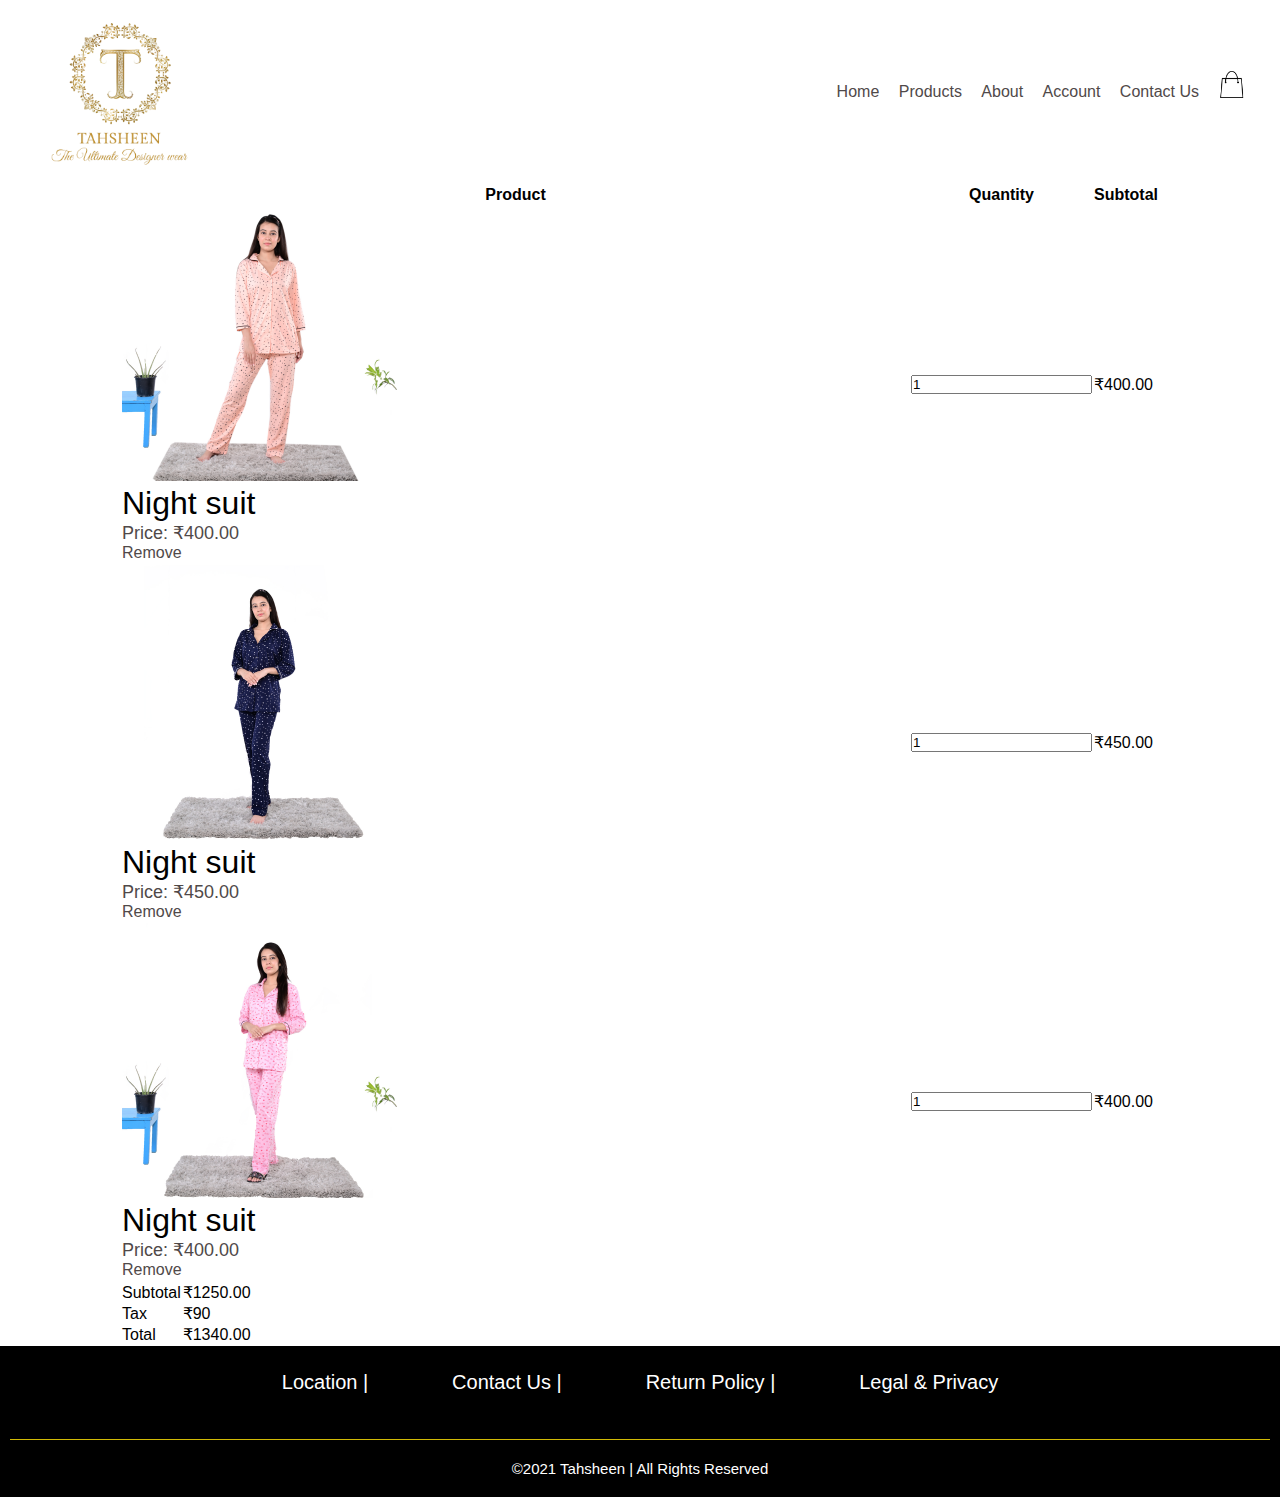
<file: cart.html>
<!DOCTYPE html>
<html lang="en">
  <head>
    <meta charset="UTF-8" />
    <meta http-equiv="X-UA-Compatible" content="IE=edge" />
    <meta name="viewport" content="width=device-width, initial-scale=1.0" />
    <link rel="stylesheet" href="index.css" />
    <link
      rel="stylesheet"
      href="https://cdnjs.cloudflare.com/ajax/libs/font-awesome/4.7.0/css/font-awesome.min.css"
    />

    <title>Cart | Tahsheen</title>
  </head>
  <body>
    <div class="container">
      <div class="navbar">
        <div class="logo">
         <a href="index.html"> <img src="images/logo.png" alt="logo" /></a>
        </div>
        <nav>
          <ul id="menuitems">
            <li><a href="index.html">Home</a></li>
            <li><a href="products.html">Products</a></li>
            <li><a href="">About</a></li>
            <li><a href="">Account</a></li>
            <li><a href="">Contact Us</a></li>
          </ul>
        </nav>
        <a href="cart.html">
            <img
              src="images/cart.png" class="cart"
              alt="cart logo"
              width="36px"
              height="36px"
            /></a>
        <img
          src="images/menu-bar-png-3.png"
          class="menu-icon"
          height="26 px"
          onclick="menutoggle()"
        />
      </div>
    </div>

 <!-- ----cat itme details  -->

    <div class="small-container cart-page">
        <table>
            <tr>
                <th>Product</th>
                <th>Quantity</th>
                <th>Subtotal</th>
            </tr>
            <tr>
                <td>
                    <div class="cart-info">
                        <img src="images/prod4.jpg" width="35%" alt="">
                        <div>
                            <p>Night suit</p>
                            <small>Price: ₹400.00</small>
                            <br>
                            <a href="">Remove</a>
                        </div>
                    </div>


                </td>
                <td> <input type="number" value="1" > </td>
                <td>₹400.00</td>
            </tr>

            <tr>
                <td>
                    <div class="cart-info">
                        <img src="images/prod5.jpg" width="35%" alt="">
                        <div>
                            <p>Night suit</p>
                            <small>Price: ₹450.00</small>
                            <br>
                            <a href="">Remove</a>
                        </div>
                    </div>


                </td>
                <td> <input type="number" value="1" > </td>
                <td>₹450.00</td>
            </tr>

            <tr>
                <td>
                    <div class="cart-info">
                        <img src="images/prod6.jpg" width="35%" alt="">
                        <div>
                            <p>Night suit</p>
                            <small>Price: ₹400.00</small>
                            <br>
                            <a href="">Remove</a>
                        </div>
                    </div>


                </td>
                <td> <input type="number" value="1" > </td>
                <td>₹400.00</td>
            </tr>
        </table>

        <div class="total-price">
            <table>
                <tr>
                    <td>Subtotal</td>
                    <td>₹1250.00</td>
                </tr>
                <tr>
                    <td>Tax</td>
                    <td>₹90</td>
                </tr>
                <tr>
                    <td>Total</td>
                    <td>₹1340.00</td>
                </tr>
            </table>
        </div>

    </div>

    


    
    <!-- footer -->
    <div class="footer">
      <div class="container">
        <div class="row">
          <!-- <div class="footer-col-1">
             <h3>Legal & Privacy</h3>
           </div>

           <div class="footer-col-2">
             <h3>
               Contact Us
             </h3>
           </div> -->

          <div class="footer-col-3">
            <ul>
              <li><a href=""> Location |</a></li>
              <li><a href=""> Contact Us |</a></li>
              <li><a href=""> Return Policy |</a></li>
              <li><a href=""> Legal & Privacy </a></li>
            </ul>
          </div>
        </div>
        <hr />

        <p class="cp">&#169;2021 Tahsheen | All Rights Reserved</p>
      </div>
    </div>

    <script>
      var menuitems = document.getElementById("menuitems");

      menuitems.style.maxHeight = "0px";

      function menutoggle() {
        if (menuitems.style.maxHeight == "0px") {
          menuitems.style.maxHeight = "300px";
        } else {
          menuitems.style.maxHeight = "0px";
        }
      }
    </script>

  

   
  </body>
</html>
</file>
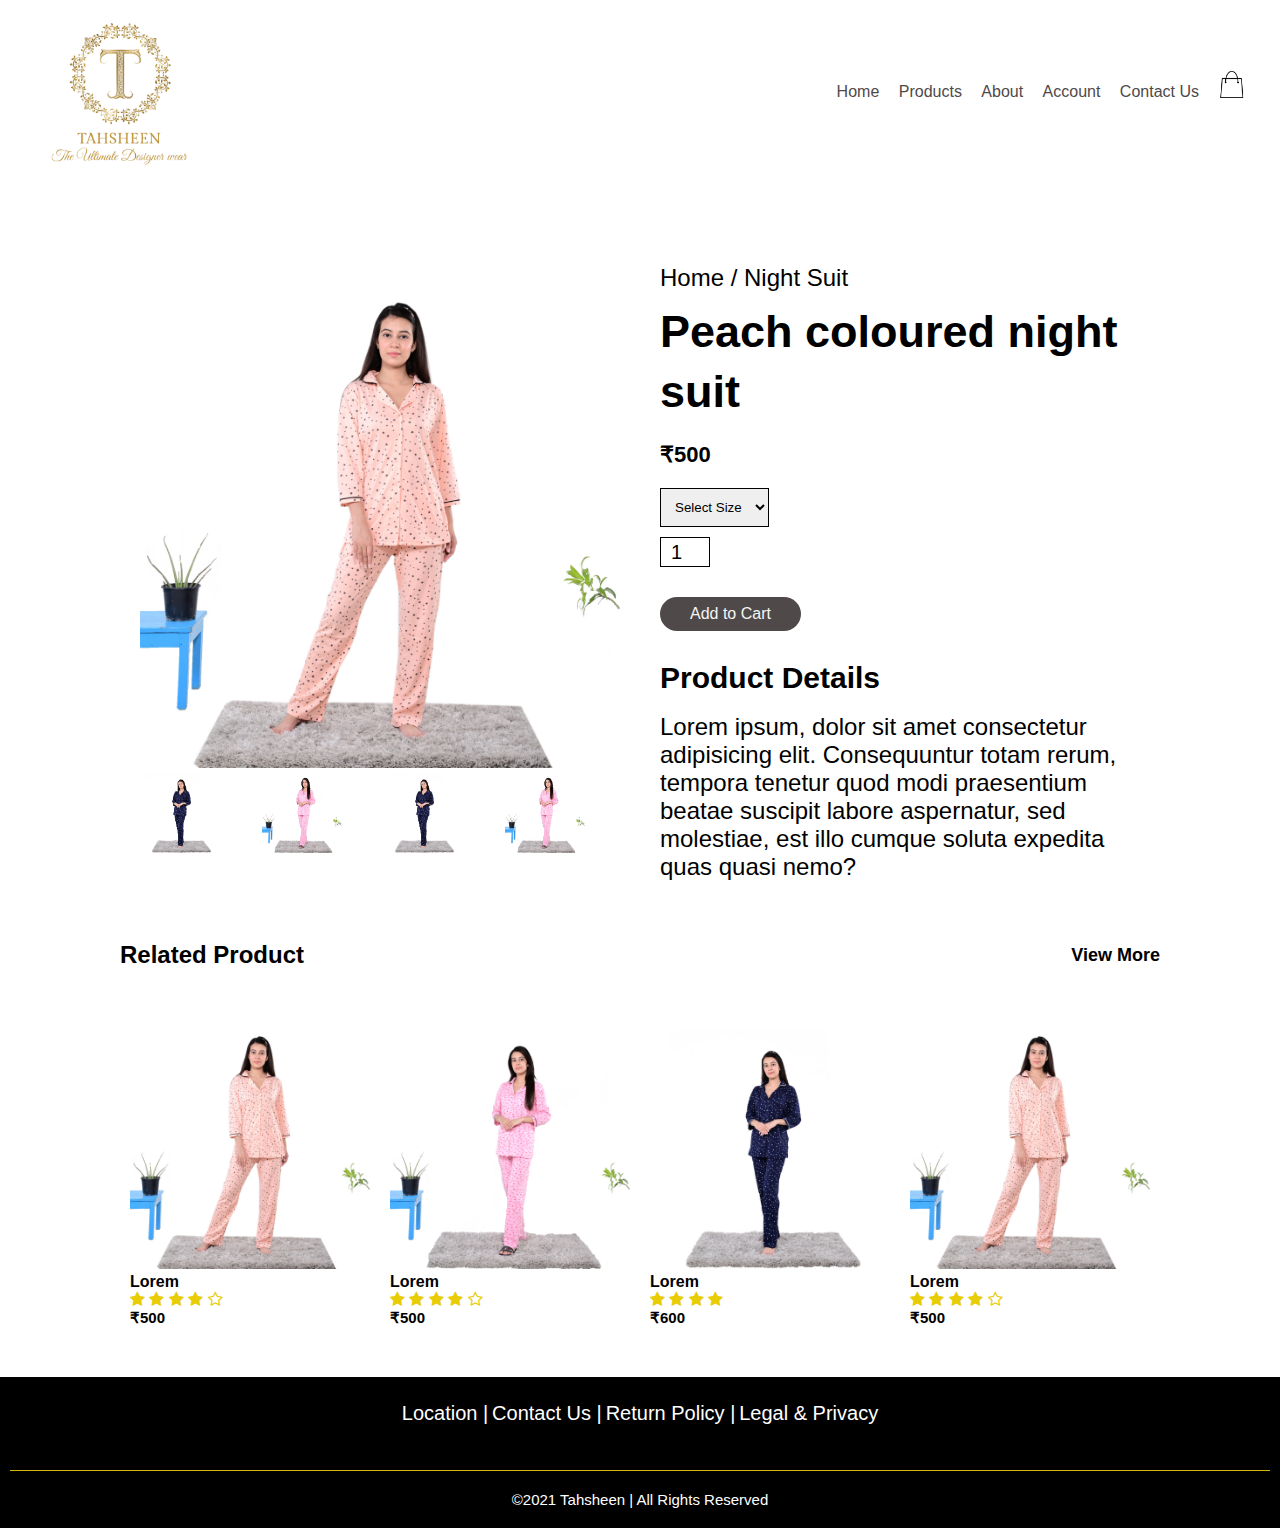
<file: product-detail.html>
<!DOCTYPE html>
<html lang="en">
  <head>
    <meta charset="UTF-8" />
    <meta http-equiv="X-UA-Compatible" content="IE=edge" />
    <meta name="viewport" content="width=device-width, initial-scale=1.0" />
    <link rel="stylesheet" href="products-detail.css" />
    <link
      rel="stylesheet"
      href="https://cdnjs.cloudflare.com/ajax/libs/font-awesome/4.7.0/css/font-awesome.min.css"
    />

    <title>Explore | Tahsheen</title>
  </head>
  <body>
    <div class="container">
      <div class="navbar">
        <div class="logo">
         <a href="index.html"> <img src="images/logo.png" alt="logo" /> </a>
        </div>
        <nav>
          <ul id="menuitems">
            <li><a href="index.html">Home</a></li>
            <li><a href="products.html">Products</a></li>
            <li><a href="">About</a></li>
            <li><a href="">Account</a></li>
            <li><a href="">Contact Us</a></li>
          </ul>
        </nav>
        <a href="cart.html">
          <img
            src="images/cart.png" class="cart"
            alt="cart logo"
            width="36px"
            height="36px"
          /></a>
        <img
          src="images/menu-bar-png-3.png"
          class="menu-icon"
          height="26 px"
          onclick="menutoggle()"
        />
      </div>
    </div>

    <!-- single product details -->

    <div class="small-container single-product">
      <div class="row">
        <div class="col-2">
          <img src="images/prod4.jpg" width="100%" id="productImg" />

          <div class="small-img-row">
            <div class="small-img-col">
              <img src="images/prod5.jpg" width="70%" class="small-img" />
            </div>

            <div class="small-img-col">
              <img src="images/prod6.jpg" width="70%" class="small-img" />
            </div>

            <div class="small-img-col">
              <img src="images/prod5.jpg" width="70%" class="small-img" />
            </div>

            <div class="small-img-col">
              <img src="images/prod6.jpg" width="70%" class="small-img" />
            </div>
          </div>
        </div>
        <div class="col-2">
          <p>Home / Night Suit</p>
          <h1>Peach coloured night suit</h1>
          <h4>₹500</h4>
          <select>
            <option>Select Size</option>
            <option>S</option>
            <option>M</option>
            <option>L</option>
            <option>XL</option>
          </select>
          <input type="number" value="1" /> <br />
          <a href="" class="btn">Add to Cart</a>
          <h3>Product Details</h3>
          <br />
          <p>
            Lorem ipsum, dolor sit amet consectetur adipisicing elit.
            Consequuntur totam rerum, tempora tenetur quod modi praesentium
            beatae suscipit labore aspernatur, sed molestiae, est illo cumque
            soluta expedita quas quasi nemo?
          </p>
        </div>
      </div>
    </div>

    <!-- title--------------------- -->
    <div class="small-container">
      <div class="row row-2">
        <h2>Related Product</h2>
        <p class="right" > View More</p>
      </div>
    </div>


    <div class="small-container">
      

      <div class="row">
        <div class="col-4">
          <img src="images/prod4.jpg" alt="" />
          <h4>Lorem</h4>
          <div class="rating">
            <i class="fa fa-star"></i>
            <i class="fa fa-star"></i>
            <i class="fa fa-star"></i>
            <i class="fa fa-star"></i>
            <i class="fa fa-star-o"></i>
          </div>
          <p>₹500</p>
        </div>

        <div class="col-4">
          <img src="images/prod6.jpg" alt="" />
          <h4>Lorem</h4>
          <div class="rating">
            <i class="fa fa-star"></i>
            <i class="fa fa-star"></i>
            <i class="fa fa-star"></i>
            <i class="fa fa-star"></i>
            <i class="fa fa-star-o"></i>
          </div>
          <p>₹500</p>
        </div>

        <div class="col-4">
          <img src="images/prod5.jpg" alt="" />
          <h4>Lorem</h4>
          <div class="rating">
            <i class="fa fa-star"></i>
            <i class="fa fa-star"></i>
            <i class="fa fa-star"></i>
            <i class="fa fa-star"></i>
            <!-- <i class="fa fa-star-o"></i> -->
          </div>
          <p>₹600</p>
        </div>
        <div class="col-4">
          <img src="images/prod4.jpg" alt="" />
          <h4>Lorem</h4>
          <div class="rating">
            <i class="fa fa-star"></i>
            <i class="fa fa-star"></i>
            <i class="fa fa-star"></i>
            <i class="fa fa-star"></i>
            <i class="fa fa-star-o"></i>
          </div>
          <p>₹500</p>
        </div>
      </div>
    </div>

    <!-- footer -->
    <div class="footer">
      <div class="container">
        <div class="row">
          <!-- <div class="footer-col-1">
             <h3>Legal & Privacy</h3>
           </div>

           <div class="footer-col-2">
             <h3>
               Contact Us
             </h3>
           </div> -->

          <div class="footer-col-3">
            <ul>
              <li><a href=""> Location |</a></li>
              <li><a href=""> Contact Us |</a></li>
              <li><a href=""> Return Policy |</a></li>
              <li><a href=""> Legal & Privacy </a></li>
            </ul>
          </div>
        </div>
        <hr />

        <p class="cp">&#169;2021 Tahsheen | All Rights Reserved</p>
      </div>
    </div>

    <script>
      var menuitems = document.getElementById("menuitems");

      menuitems.style.maxHeight = "0px";

      function menutoggle() {
        if (menuitems.style.maxHeight == "0px") {
          menuitems.style.maxHeight = "300px";
        } else {
          menuitems.style.maxHeight = "0px";
        }
      }
    </script>

    <!-- prodgallery -->

    <script>
      var productImg = document.getElementById("productImg");
      var SmallImg = document.getElementsByClassName("small-img");

      SmallImg[0].onclick = function () {
        productImg.src = SmallImg[0].src;
      };
      SmallImg[1].onclick = function () {
        productImg.src = SmallImg[1].src;
      };

      SmallImg[2].onclick = function () {
        productImg.src = SmallImg[2].src;
      };
      SmallImg[3].onclick = function () {
        productImg.src = SmallImg[3].src;
      };
    </script>
  </body>
</html>
</file>
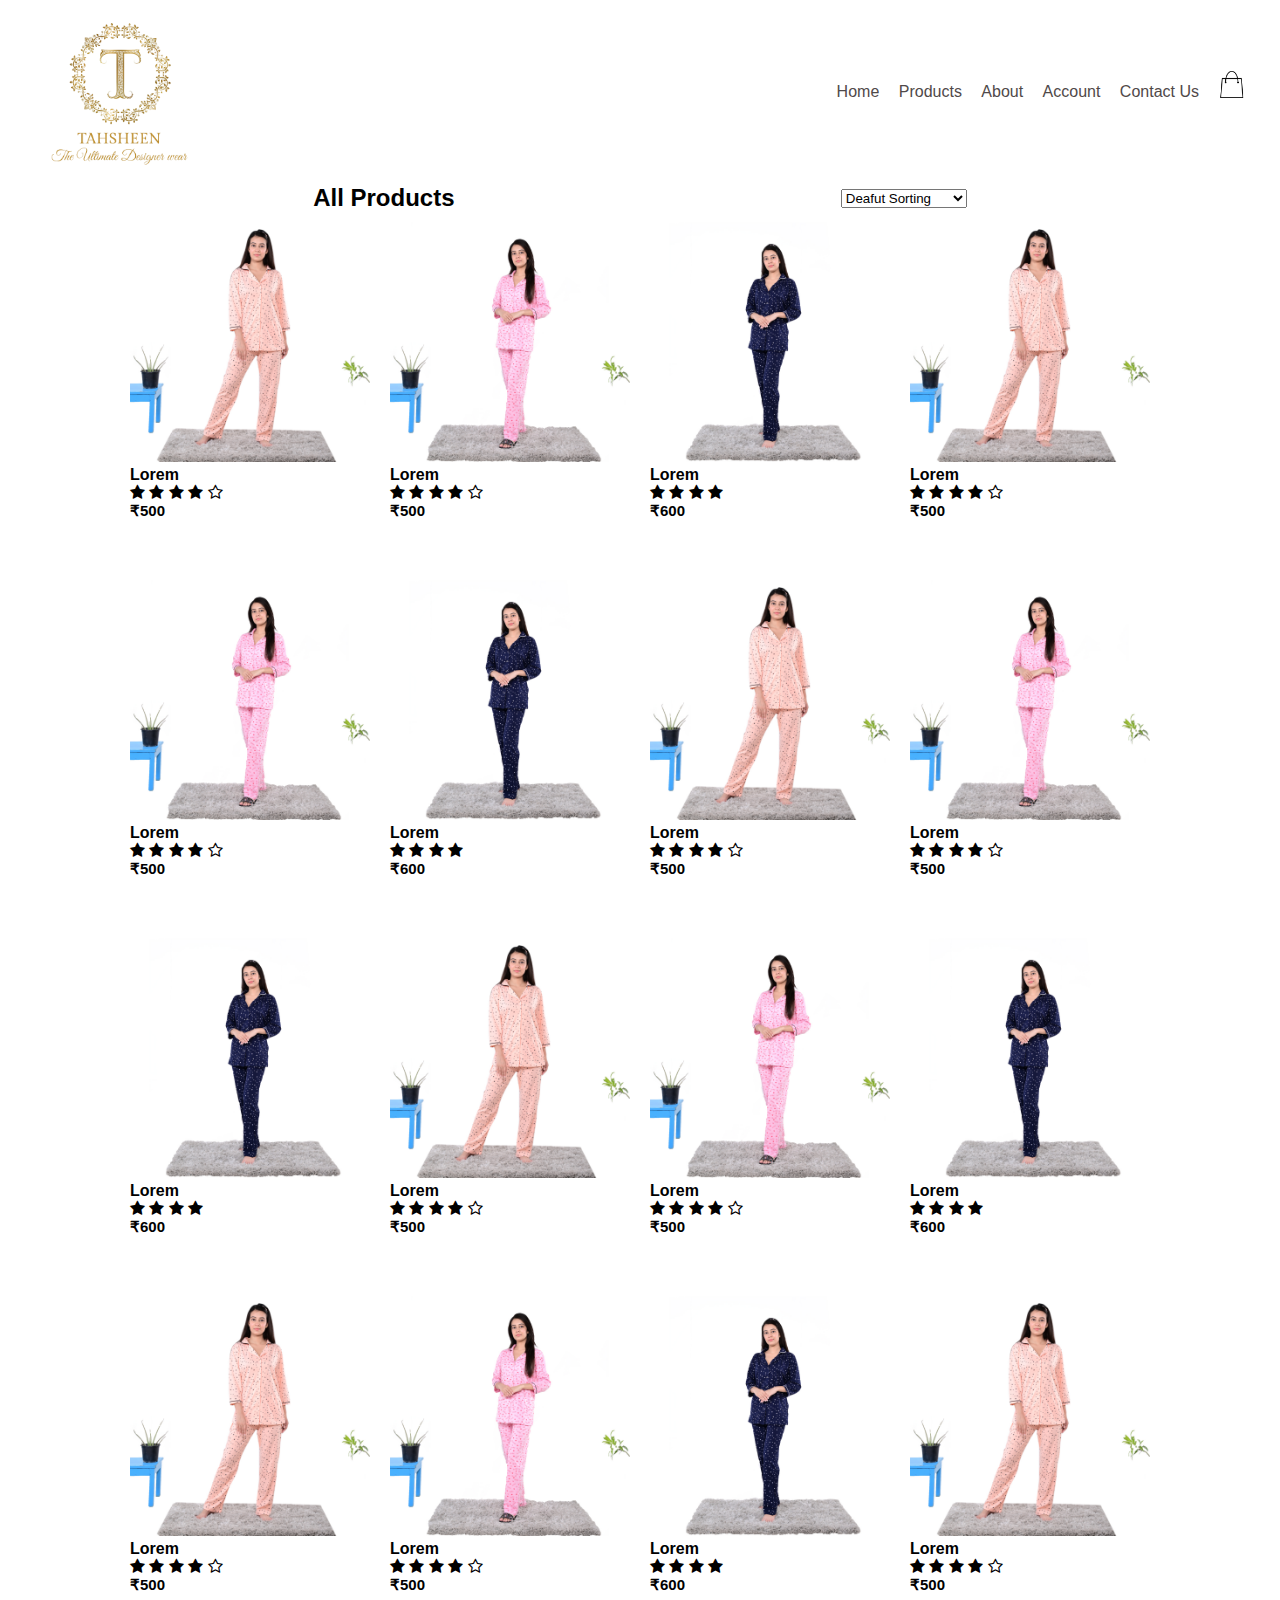
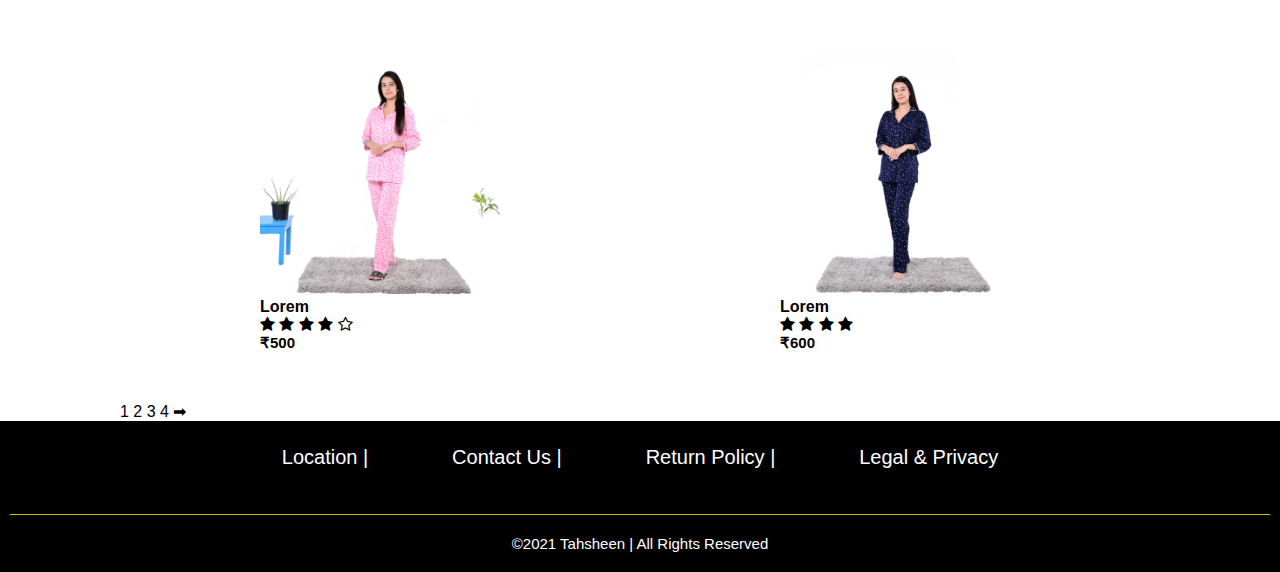
<file: products.html>
<!DOCTYPE html>
<html lang="en">
  <head>
    <meta charset="UTF-8" />
    <meta http-equiv="X-UA-Compatible" content="IE=edge" />
    <meta name="viewport" content="width=device-width, initial-scale=1.0" />
    <link rel="stylesheet" href="index.css" />
    <link
      rel="stylesheet"
      href="https://cdnjs.cloudflare.com/ajax/libs/font-awesome/4.7.0/css/font-awesome.min.css"
    />

    <title>Producys | Tahsheen</title>
  </head>
  <body>
    <div class="container">
      <div class="navbar">
        <div class="logo">
         <a href="index.html"> <img src="images/logo.png" alt="logo" /></a>
        </div>
        <nav>
          <ul id="menuitems">
            <li><a href="index.html">Home</a></li>
            <li><a href="products.html">Products</a></li>
            <li><a href="">About</a></li>
            <li><a href="">Account</a></li>
            <li><a href="">Contact Us</a></li>
          </ul>
        </nav>
        <a href="cart.html">
          <img
            src="images/cart.png" class="cart"
            alt="cart logo"
            width="36px"
            height="36px"
          /></a>
        <img
          src="images/menu-bar-png-3.png"
          class="menu-icon"
          height="26 px"
          onclick="menutoggle()"
        />
      </div>
    </div>

    <!-- featured products -->

    <div class="small-container">
      <div class="row row-2">
        <h2>All Products</h2>
        <select>
          <option>Deafut Sorting</option>
          <option>Sort by Price</option>
          <option>Sort by popularity</option>
          <option>Sort by rating</option>
        </select>
      </div>

      <div class="row">
        <div class="col-4">
          <img src="images/prod4.jpg" alt="" />
          <h4>Lorem</h4>
          <div class="rating">
            <i class="fa fa-star"></i>
            <i class="fa fa-star"></i>
            <i class="fa fa-star"></i>
            <i class="fa fa-star"></i>
            <i class="fa fa-star-o"></i>
          </div>
          <p>₹500</p>
        </div>

        <div class="col-4">
          <img src="images/prod6.jpg" alt="" />
          <h4>Lorem</h4>
          <div class="rating">
            <i class="fa fa-star"></i>
            <i class="fa fa-star"></i>
            <i class="fa fa-star"></i>
            <i class="fa fa-star"></i>
            <i class="fa fa-star-o"></i>
          </div>
          <p>₹500</p>
        </div>

        <div class="col-4">
          <img src="images/prod5.jpg" alt="" />
          <h4>Lorem</h4>
          <div class="rating">
            <i class="fa fa-star"></i>
            <i class="fa fa-star"></i>
            <i class="fa fa-star"></i>
            <i class="fa fa-star"></i>
            <!-- <i class="fa fa-star-o"></i> -->
          </div>
          <p>₹600</p>
        </div>
        <div class="col-4">
          <img src="images/prod4.jpg" alt="" />
          <h4>Lorem</h4>
          <div class="rating">
            <i class="fa fa-star"></i>
            <i class="fa fa-star"></i>
            <i class="fa fa-star"></i>
            <i class="fa fa-star"></i>
            <i class="fa fa-star-o"></i>
          </div>
          <p>₹500</p>
        </div>

        <div class="col-4">
          <img src="images/prod6.jpg" alt="" />
          <h4>Lorem</h4>
          <div class="rating">
            <i class="fa fa-star"></i>
            <i class="fa fa-star"></i>
            <i class="fa fa-star"></i>
            <i class="fa fa-star"></i>
            <i class="fa fa-star-o"></i>
          </div>
          <p>₹500</p>
        </div>

        <div class="col-4">
          <img src="images/prod5.jpg" alt="" />
          <h4>Lorem</h4>
          <div class="rating">
            <i class="fa fa-star"></i>
            <i class="fa fa-star"></i>
            <i class="fa fa-star"></i>
            <i class="fa fa-star"></i>
            <!-- <i class="fa fa-star-o"></i> -->
          </div>
          <p>₹600</p>
        </div>
        <div class="col-4">
          <img src="images/prod4.jpg" alt="" />
          <h4>Lorem</h4>
          <div class="rating">
            <i class="fa fa-star"></i>
            <i class="fa fa-star"></i>
            <i class="fa fa-star"></i>
            <i class="fa fa-star"></i>
            <i class="fa fa-star-o"></i>
          </div>
          <p>₹500</p>
        </div>

        <div class="col-4">
          <img src="images/prod6.jpg" alt="" />
          <h4>Lorem</h4>
          <div class="rating">
            <i class="fa fa-star"></i>
            <i class="fa fa-star"></i>
            <i class="fa fa-star"></i>
            <i class="fa fa-star"></i>
            <i class="fa fa-star-o"></i>
          </div>
          <p>₹500</p>
        </div>

        <div class="col-4">
          <img src="images/prod5.jpg" alt="" />
          <h4>Lorem</h4>
          <div class="rating">
            <i class="fa fa-star"></i>
            <i class="fa fa-star"></i>
            <i class="fa fa-star"></i>
            <i class="fa fa-star"></i>
            <!-- <i class="fa fa-star-o"></i> -->
          </div>
          <p>₹600</p>
        </div>
        <div class="col-4">
          <img src="images/prod4.jpg" alt="" />
          <h4>Lorem</h4>
          <div class="rating">
            <i class="fa fa-star"></i>
            <i class="fa fa-star"></i>
            <i class="fa fa-star"></i>
            <i class="fa fa-star"></i>
            <i class="fa fa-star-o"></i>
          </div>
          <p>₹500</p>
        </div>

        <div class="col-4">
          <img src="images/prod6.jpg" alt="" />
          <h4>Lorem</h4>
          <div class="rating">
            <i class="fa fa-star"></i>
            <i class="fa fa-star"></i>
            <i class="fa fa-star"></i>
            <i class="fa fa-star"></i>
            <i class="fa fa-star-o"></i>
          </div>
          <p>₹500</p>
        </div>

        <div class="col-4">
          <img src="images/prod5.jpg" alt="" />
          <h4>Lorem</h4>
          <div class="rating">
            <i class="fa fa-star"></i>
            <i class="fa fa-star"></i>
            <i class="fa fa-star"></i>
            <i class="fa fa-star"></i>
            <!-- <i class="fa fa-star-o"></i> -->
          </div>
          <p>₹600</p>
        </div>
        <div class="col-4">
          <img src="images/prod4.jpg" alt="" />
          <h4>Lorem</h4>
          <div class="rating">
            <i class="fa fa-star"></i>
            <i class="fa fa-star"></i>
            <i class="fa fa-star"></i>
            <i class="fa fa-star"></i>
            <i class="fa fa-star-o"></i>
          </div>
          <p>₹500</p>
        </div>

        <div class="col-4">
          <img src="images/prod6.jpg" alt="" />
          <h4>Lorem</h4>
          <div class="rating">
            <i class="fa fa-star"></i>
            <i class="fa fa-star"></i>
            <i class="fa fa-star"></i>
            <i class="fa fa-star"></i>
            <i class="fa fa-star-o"></i>
          </div>
          <p>₹500</p>
        </div>

        <div class="col-4">
          <img src="images/prod5.jpg" alt="" />
          <h4>Lorem</h4>
          <div class="rating">
            <i class="fa fa-star"></i>
            <i class="fa fa-star"></i>
            <i class="fa fa-star"></i>
            <i class="fa fa-star"></i>
            <!-- <i class="fa fa-star-o"></i> -->
          </div>
          <p>₹600</p>
        </div>
        <div class="col-4">
          <img src="images/prod4.jpg" alt="" />
          <h4>Lorem</h4>
          <div class="rating">
            <i class="fa fa-star"></i>
            <i class="fa fa-star"></i>
            <i class="fa fa-star"></i>
            <i class="fa fa-star"></i>
            <i class="fa fa-star-o"></i>
          </div>
          <p>₹500</p>
        </div>

        <div class="col-4">
          <img src="images/prod6.jpg" alt="" />
          <h4>Lorem</h4>
          <div class="rating">
            <i class="fa fa-star"></i>
            <i class="fa fa-star"></i>
            <i class="fa fa-star"></i>
            <i class="fa fa-star"></i>
            <i class="fa fa-star-o"></i>
          </div>
          <p>₹500</p>
        </div>

        <div class="col-4">
          <img src="images/prod5.jpg" alt="" />
          <h4>Lorem</h4>
          <div class="rating">
            <i class="fa fa-star"></i>
            <i class="fa fa-star"></i>
            <i class="fa fa-star"></i>
            <i class="fa fa-star"></i>
            <!-- <i class="fa fa-star-o"></i> -->
          </div>
          <p>₹600</p>
        </div>
      </div>

      <div class="page-btn">
      <span>1</span>
      <span>2</span>
      <span>3</span>
      <span>4</span>
      <span> &#10145; </span>
    </div>
    </div>

    <!-- footer -->
    <div class="footer">
      <div class="container">
        <div class="row">
          <!-- <div class="footer-col-1">
             <h3>Legal & Privacy</h3>
           </div>

           <div class="footer-col-2">
             <h3>
               Contact Us
             </h3>
           </div> -->

          <div class="footer-col-3">
            <ul>
              <li><a href=""> Location |</a></li>
              <li><a href=""> Contact Us |</a></li>
              <li><a href=""> Return Policy |</a></li>
              <li><a href=""> Legal & Privacy </a></li>
            </ul>
          </div>
        </div>
        <hr />

        <p class="cp">&#169;2021 Tahsheen | All Rights Reserved</p>
      </div>
    </div>

    <script>
      var menuitems = document.getElementById("menuitems");

      menuitems.style.maxHeight = "0px";

      function menutoggle() {
        if (menuitems.style.maxHeight == "0px") {
          menuitems.style.maxHeight = "300px";
        } else {
          menuitems.style.maxHeight = "0px";
        }
      }
    </script>
  </body>
</html>
</file>
<file: index.css>
* {
  margin: 0;
  padding: 0;
  box-sizing: border-box;
}
body {
  font-family: sans-serif;
}
.navbar {
  display: flex;
  align-items: center;
  padding: 0 20px;
}

.logo img{
  width: 180px;
}

.cart{
  margin-top: -10px;
}

nav {
  flex: 1;
  text-align: right;
}

nav ul {
  display: inline-block;
  list-style: none;
}

nav ul li {
  display: inline-block;
  margin-right: 15px;
  font-family: sans-serif;
}

a {
  text-decoration: none;
  color: #504949;
}

p {
  color: 292828;
}

.container {
  max-width: 1300px;
  margin: auto;
  padding-left: 10px;
  padding-right: 10px;
}

.row {
  display: flex;
  align-items: center;
  flex-wrap: wrap;
  justify-content: space-around;
}

.col-2 {
  flex-basis: 50%;
  min-width: 300px;
}

.col-2 img {
  max-width: 100%;
  padding: 40px 0;
}

.col-2 h1 {
  font-size: 60px;
  line-height: 60px;
  margin: 20px 0;
  font-family: sans-serif;
}

p {
  font-family: sans-serif;
  font-size: xx-large;
}

.btn {
  display: inline-block;
  background: #504949;
  color: #d1ba05;
  border-radius: 25px;
  padding: 8px 30px;
  margin: 30px 0;
  transition: background 0.5s;
}

.btn:hover {
  background: #9d8b05;
}

.header {
  background: radial-gradient(#fff, #fdf3cb);
}

.header .row {
  margin-top: 60px;
}

.categories {
  margin-top: 50px 0;
}

.col-3 {
  flex-basis: 30%;
  min-width: 250px;
  margin-bottom: 30px;
  margin-top: 30px;
}

/* .col-3 img{
  width: 1%;
} */

.small-container {
  max-width: 1080px;
  margin: auto;
  padding-left: 20px;
  padding-right: 20px;
}

.col-4 {
  flex-basis: 25%;
  padding: 10px;
  min-width: 200px;
  margin-bottom: 40px;
  transition: transform 0.5s;
}

.col-4 img {
  width: 100%;
}

.title {
  text-align: center;
  margin: 0 auto 50px;
  margin-top: 20px;
  position: relative;
  line-height: 50px;
  color: #000000;
  font-size: 50px;
}

/* .title::after{
  content: '';
  background: #9d8b05;
  width: 80px;
  height: 5px;
  border-radius: 5px;
  position: absolute;

}  */

h4 {
  color: black;
  font-weight: bold;
  font-family: sans-serif;
}

.col-4 p {
  font-size: 15px;
  font-weight: 600;
}

.rating fa {
  color: #d1ba05;
}

.col-4:hover {
  transform: translateY(-5px);
}
/* offfer */
.offer {
  background: radial-gradient(#fff, #fdf3cb);
  margin-top: 70px;
  padding: 30px 0;
}

.col-2 .offer img {
  padding: 50px;
}

small {
  color: #504949;
  font-size: large;
}

/* footer */

.footer {
  background: black;
  color: white;
  font-size: 14px;
  padding: 20px 0 20px;
}

.footer-col-1,
.footer-col-2,
.footer-col-3 {
  min-width: 250px;
  margin-bottom: 20px;
}

.footer-col-1 {
  flex-basis: 10%;
}

.footer-col-3 {
  flex: 1;
  text-align: center;
}

.footer-col-3 a {
  color: white;
}

.footer-col-2 img {
  width: 160px;
  margin-bottom: auto;
}

.footer ul {
  list-style: none;
  /* margin: 40px 0px; */
  display: inline-block;
}

.footer {
  flex: 1;
  text-align: center;
}

.footer-col-3 li {
  padding: 5px 40px;
  font-size: 20px;
  display: inline-block;
  justify-content: space-between;
}

.footer hr {
  border: none;
  background: #d1ba05;
  height: 1px;
  margin: 20px 0;
  width: 100%;
}

hr{
  border: none;
  background: #d1ba05;
  height: 1px;
  margin: 20px 0;
  width: 100%;
}

.cp {
  text-align: center;
  font-size: 15px;
}

.menu-icon {
  width: 40px;
  margin-left: 10px;
  display: none; 
}


.dash {
  width: 87px;
  border: 3px solid #d1ba05 ;
  margin: auto;
  width: 20%;
  margin-top: -40px;
}



@media only screen and (max-width: 800px){


  nav ul{
    position: absolute;
    top: 130px;
    left: 0;
    width: 100%;
    background: #242323;
    overflow: hidden;
    transition: max-height 0.4s;
  }

  nav ul li{
    display: block;
    margin-top: 10px;
    margin-bottom: 10px;
    padding: 15px 0;
    text-align: center;
  }

  nav ul li a{
    color: white;
  }

  .menu-icon{
    display: block;
    cursor: pointer;
  }

  .logo img{
    width: 160px;
    margin-top: 10px;
  }

  .footer-col-3 li{
    display: block ;
  }
  .cart{
    margin-top: 5px;
    width: 45px;
    height: 45px;
  }

}
</file>
<file: products-detail.css>
* {
    margin: 0;
    padding: 0;
    box-sizing: border-box;
  }
  body {
    font-family: sans-serif;
  }
  .navbar {
    display: flex;
    align-items: center;
    padding: 0 20px;
  }
  
  .logo img{
    width: 180px;
  }
  
  .cart{
    margin-top: -10px;
  }
  
  nav {
    flex: 1;
    text-align: right;
  }
  
  nav ul {
    display: inline-block;
    list-style: none;
  }
  
  nav ul li {
    display: inline-block;
    margin-right: 15px;
    font-family: sans-serif;
  }
  
  a {
    text-decoration: none;
    color: #504949;
  }
  
  p {
    color: 292828;
  }
  
  .container {
    max-width: 1300px;
    margin: auto;
    padding-left: 10px;
    padding-right: 10px;
  }
  
  .row {
    display: flex;
    align-items: center;
    flex-wrap: wrap;
    justify-content: space-around;
  }
  
  .col-2 {
    flex-basis: 50%;
    min-width: 300px;
    text-align: left;
  }

  
  
  /* .col-2 img {
    max-width: 100%;
    padding: 40px 0;
  } */
  
  .col-2 h1 {
    font-size: 45px;
    line-height: 60px;
    margin: 10px 0;
    font-family: sans-serif;
    font-weight: bold;
  }
  
  p {
    font-family: sans-serif;
    font-size: x-large;
  }
  
  .btn {
    display: inline-block;
    background: #504949;
    color: whitesmoke;
    border-radius: 25px;
    padding: 8px 30px;
    margin: 30px 0;
    transition: background 0.5s;
  }
  
  .btn:hover {
    background: #d1ba05;
  }
  
  .header {
    background: radial-gradient(#fff, #fdf3cb);
  }
  
  .header .row {
    margin-top: 60px;
  }
  
  .categories {
    margin-top: 50px 0;
  }
  
  .col-3 {
    flex-basis: 30%;
    min-width: 250px;
    margin-bottom: 30px;
    margin-top: 30px;
  }
  
  /* .col-3 img{
    width: 1%;
  } */
  
  .small-container {
    max-width: 1080px;
    margin: auto;
    padding-left: 20px;
    padding-right: 20px;
  }
  
  .col-4 {
    flex-basis: 25%;
    padding: 10px;
    min-width: 200px;
    margin-bottom: 40px;
    transition: transform 0.5s;
  }
  
  .col-4 img {
    width: 100%;
  }
  
  .title {
    text-align: center;
    margin: 0 auto 50px;
    margin-top: 20px;
    position: relative;
    line-height: 50px;
    color: #000000;
    font-size: 40px;
  }
  
  /* .title::after{
    content: '';
    background: #9d8b05;
    width: 80px;
    height: 5px;
    border-radius: 5px;
    position: absolute;
  
  }  */
  h3{
      font-size: 30px;
  }
  h4 {
    color: black;
    font-weight: bold;
    font-family: sans-serif;
  }
  
  .col-4 p {
    font-size: 15px;
    font-weight: 600;
  }
  
  .rating .fa{
    color: #e8cd06;
  }
  
  
  .col-4:hover {
    transform: translateY(-5px);
  }
  /* offfer */
  .offer {
    background: radial-gradient(#fff, #fdf3cb);
    margin-top: 70px;
    padding: 30px 0;
  }
  
  .col-2 .offer img {
    padding: 50px;
  }
  
  small {
    color: #504949;
    font-size: large;
  }
  
  /* footer */
  
  .footer {
    background: black;
    color: white;
    font-size: 14px;
    padding: 20px 0 20px;
  }
  
  .footer-col-1,
  .footer-col-2,
  .footer-col-3 {
    min-width: 250px;
    margin-bottom: 20px;
  }
  
  .footer-col-1 {
    flex-basis: 10%;
  }
  
  .footer-col-3 {
    flex: 1;
    text-align: center;
  }
  
  .footer-col-3 a {
    color: white;
  }
  
  .footer-col-2 img {
    width: 160px;
    margin-bottom: auto;
  }
  
  .footer ul {
    list-style: none;
    /* margin: 40px 0px; */
    display: inline-block;
  }
  
  .footer {
    flex: 1;
    text-align: center;
  }
  
  .footer-col-3 li {
    padding: 5px 0px;
    font-size: 20px;
    display: inline-block;
    justify-content: space-between;
  }
  
  .footer hr {
    border: none;
    background: #d1ba05;
    height: 1px;
    margin: 20px 0;
    width: 100%;
  }
  
  hr{
    border: none;
    background: #d1ba05;
    height: 1px;
    margin: 20px 0;
    width: 100%;
  }
  
  .cp {
    text-align: center;
    font-size: 15px;
  }
  
  .menu-icon {
    width: 35px;
    margin-left: 10px;
    display: none; 
  }
  
  
  .dash {
    width: 87px;
    border: 3px solid #d1ba05 ;
    margin: auto;
    width: 20%;
    margin-top: -40px;
  }
  
  /* all products */
  
  .row-2{
    justify-content:space-between ;
    margin: 40px auto 50px;
  }
  
  select{
    border: 1px solid black;
    padding: 5px;
    margin-bottom: 10px;
  }
  
  select:focus{
    outline: none;
  }
  
  .page-btn{
    margin: 0 auto 40px;
  }
  
  .page-btn span{
    display: inline-block;
    border: 1px solid black;
    margin-left: 10px;
    width: 40px;
    height: 40px;
    text-align: center;
    line-height: 40px;
    cursor: pointer;
  }
  
  .page-btn span:hover{
    background: #d1ba05;
    color: white;
  }

   /* single prodcuct details*/ 

  .single-product{
      margin-top: 60px;
  }
  
 .single-product .col-2 img{
      padding: 0;
  } 

  .single-product .col-2{
      padding: 20px;
  }

  .single-product h4{
      margin: 20px 0;
      font-size: 22px;
      font-weight: bold;
  }

  .single-product select{
      display: block;
      padding: 10px;
      margin-top: 20px;
  }

  .single-product input{
      width: 50px;
      height: 30px;
      padding-left: 10px;
      font-size: 20px ;
      margin-right: 10px;
      border: 1px solid black ;
  }

  input:focus{
      outline: none;
  }

  .small-img-row{
      display: flex;
      justify-content: space-between ;
  }

  .small-img-col{
      flex-basis: 24%;
      cursor: pointer;
  }

  .right{
      font-size: 18px;
      font-weight: bold;
  }

  
  
  
  @media only screen and (max-width: 800px){
  
  
    nav ul{
      position: absolute;
      top: 130px;
      left: 0;
      width: 100%;
      background: #242323;
      overflow: hidden;
      transition: max-height 0.4s;
    }
  
    nav ul li{
      display: block;
      margin-top: 10px;
      margin-bottom: 10px;
      padding: 15px 0;
      text-align: center;
    }
  
    nav ul li a{
      color: white;
    }
  
    .menu-icon{
      display: block;
      cursor: pointer;
    }
  
    .logo img{
      width: 120px;
      margin-top: 10px;
      margin-left: -30px;
    }
  
    .footer-col-3 li{
        display: contents;
        font-size: 15px;
    } 
    
   .main img{
       text-align: center;
   }
  
    .cart{
      margin-top: 5px;
      width: 40px;
      height: 40px;
    }

    .single-product .row{
        text-align: left;
    }
    .single-product .col-2{
        padding: 20px 0;
    }

    .single-product h1{
        font-size: 26px;
        line-height: 32px;
    }

  
  }
</file>
